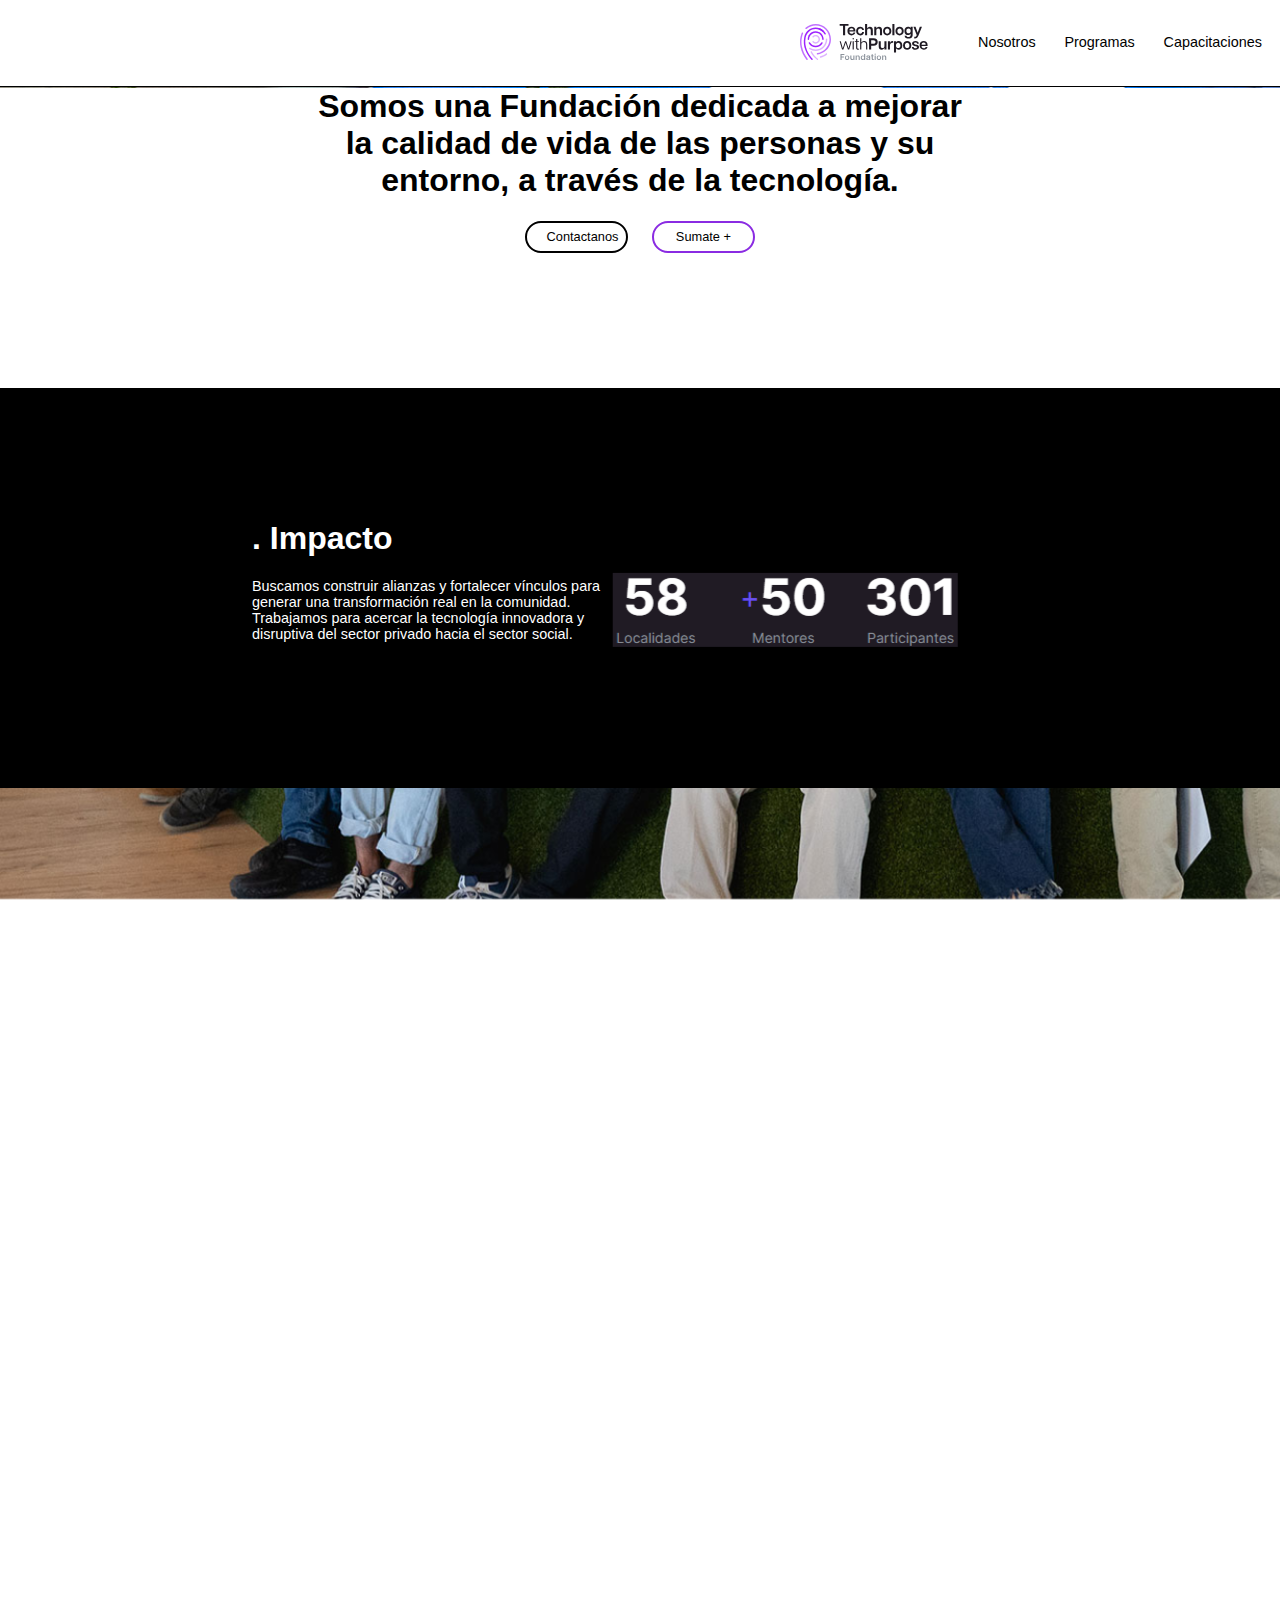
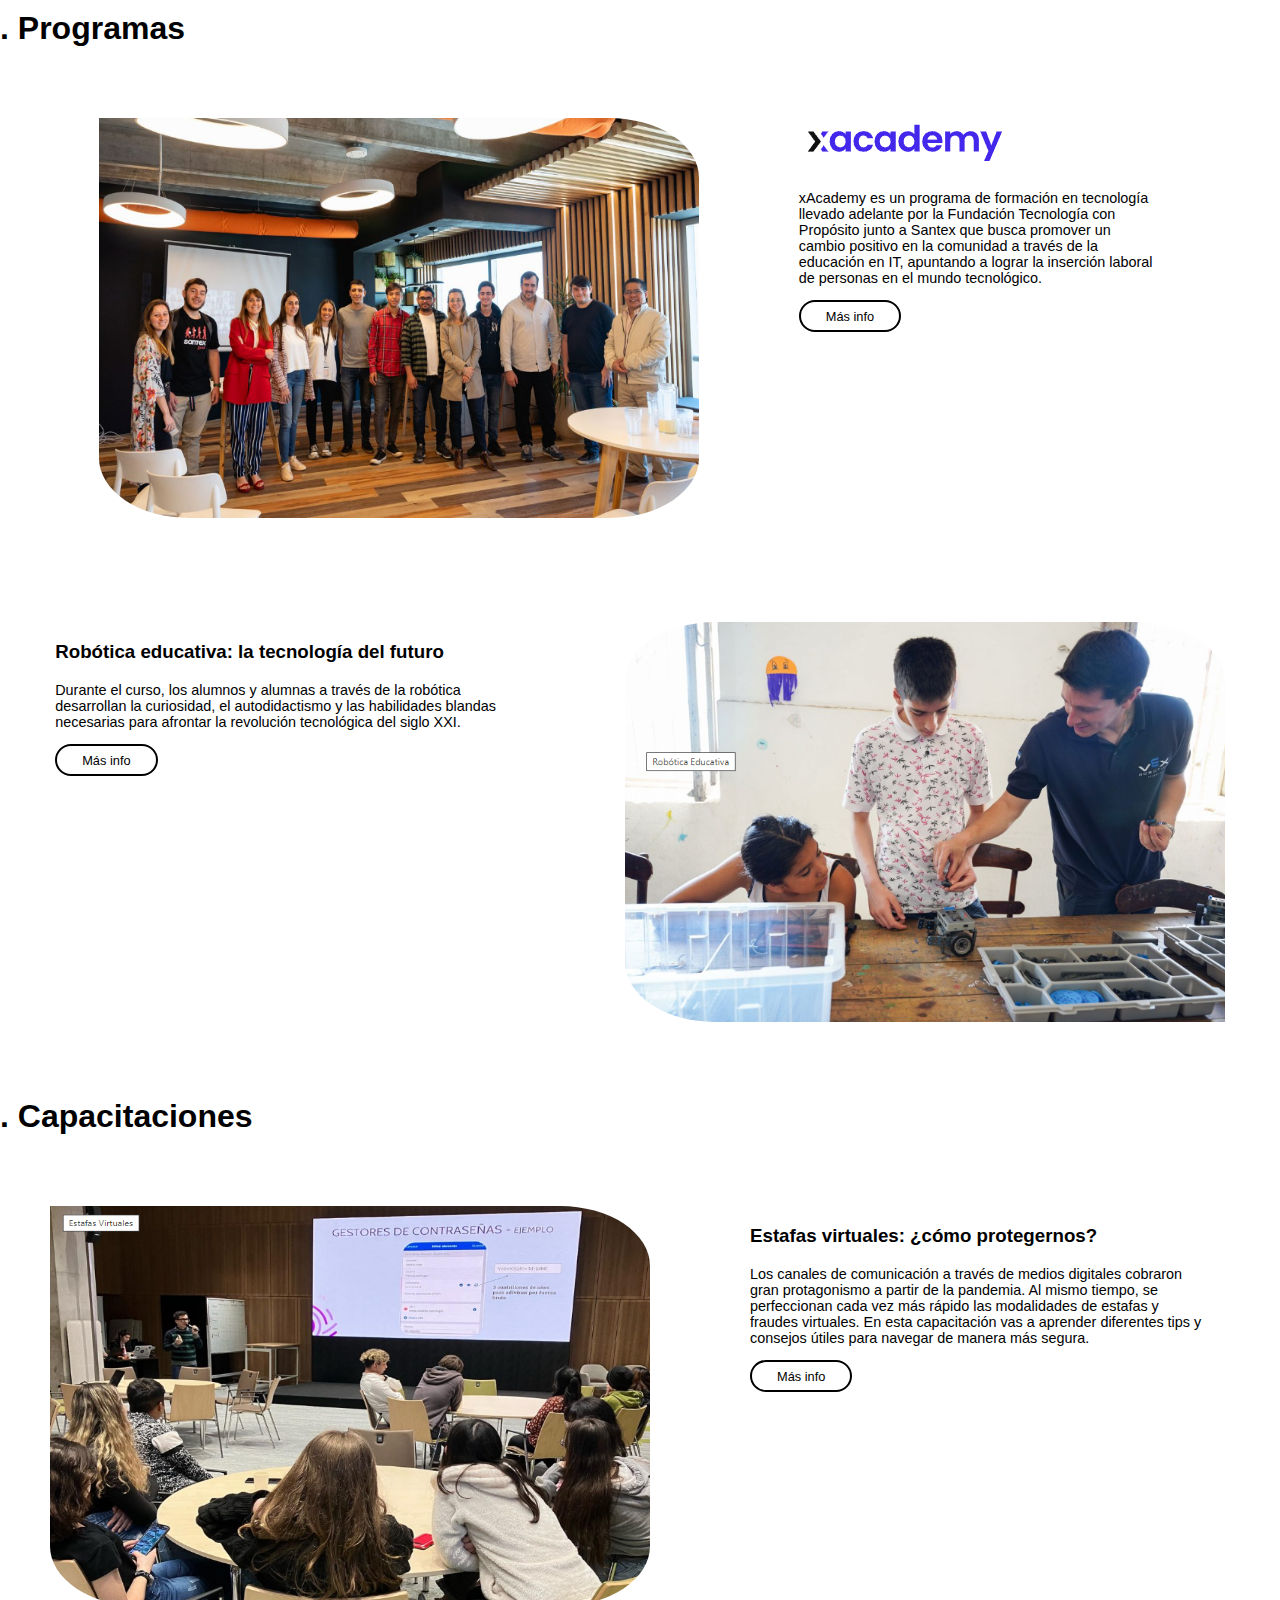
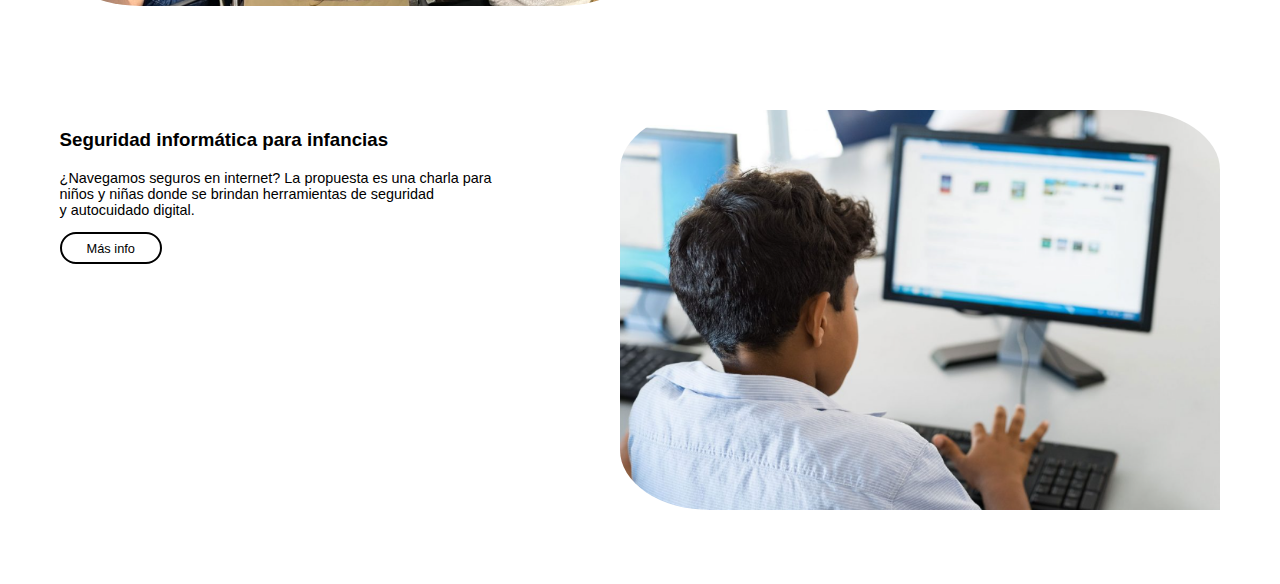
<file: maquetacion/index.html>
<!DOCTYPE html>
<html lang="en">
<head>
    <meta charset="UTF-8">
    <meta http-equiv="X-UA-Compatible" content="IE=edge">|
    <meta name="viewport" content="width=device-width, initial-scale=1.0">
    <title>Fundación Tecnología con Propósito</title>
    <link rel="stylesheet" href="styles.css">
</head>
<body style="margin-top: -20px;">
    <div id="navbar" style="display: flex; border-bottom: 1px solid black; padding: 14px 800px;background-color: white;">
        <div id="navbar-left">
            <img src="img/technology-with-purpose (1).svg" alt="icono fundacion">
        </div>        
        <div id="navbar-center" style="display: flex; align-items: center; margin-left: 50px;">
            <p><a href="nosotros.html" style="text-decoration: none; color: black;">Nosotros</a></p>
            <p>Programas</p>
            <p>Capacitaciones</p>
            <p>Alianzas</p>
            <p>Contacto</p>
            <button class="button_sum1">Sumate +</button>
        </div>
        <div id="navbar-right" style="display: flex;">
            <img src="img/iconos2.png" alt="iconos redes sociales">
        </div>
    </div>
    <div style="background-color: white; margin-top: -20px; text-align: center;">
        <div style="height: 300px;">
            <h1>Somos una Fundación dedicada a mejorar <br>
                la calidad de vida de las personas y su<br>
                entorno, a través de la tecnología.
            </h1>
            <button class="button_contacto" style="margin-right: 20px;">Contactanos</button>
            <button class="button_sum2" style="border-color: blueviolet;">Sumate +</button>
        </div>
        <div style="background-color: black; height: 400px; position: relative;">
            <div style="width: 400px;height: 50px; padding: 100px; position: absolute; top: 40%;left: 40%;transform: translate(-60%, -60%);">
                <h1 style="color: white; text-align: justify;">. Impacto</h1>
                <p style="color: white; text-align: justify;" >
                    Buscamos construir alianzas y fortalecer vínculos para <br>
                    generar una transformación real en la comunidad. <br>
                    Trabajamos para acercar la tecnología innovadora y <br>
                    disruptiva del sector privado hacia el sector social.
                </p>
            </div>
            <div style="position: absolute;top: 55%;left: 60%;transform: translate(-45%, -45%);">
                <img src="img/img_impacto.png" alt="">
            </div>
        </div>               
    </div>
    <div style="opacity: 0; height: 800px"></div>    
    <div style="background-color: white;">
        <h1>. Programas</h1>
        <div class="flex-container" style="background-color: white;">            
            <div class="flex-items">
                <img src="img/foto1.png" alt="foto grupo personas" style="width: 600px; height: 400px; border-radius: 0% 15% 15%">
            </div>
            <div class="flex-items">
                <img src="img/titulo_foto1.png" alt="">
                <p>xAcademy es un programa de formación en tecnología<br>
                    llevado adelante por la Fundación Tecnología con<br> 
                    Propósito junto a Santex que busca promover un<br> 
                    cambio positivo en la comunidad a través de la<br> 
                    educación en IT, apuntando a lograr la inserción laboral<br> 
                    de personas en el mundo tecnológico.</p>
                <button>Más info</button>
            </div>
        </div>
        <div class="flex-container" style="background-color: white;">            
            <div class="flex-items">
                <h3>Robótica educativa: la tecnología del futuro</h3>
                <p>Durante el curso, los alumnos y alumnas a través de la robótica <br>
                desarrollan la curiosidad, el autodidactismo y las habilidades blandas <br>
                necesarias para afrontar la revolución tecnológica del siglo XXI.</p>    
                <button>Más info</button>            
            </div>
            <div class="flex-items">
                <img src="img/foto2.png" alt="foto grupo personas" style="width: 600px; height: 400px; border-radius: 15% 15% 0%">
            </div>
        </div>
        <h1>. Capacitaciones</h1>
        <div class="flex-container" style="background-color: white;">            
            <div class="flex-items">
                <img src="img/foto3.png" alt="foto grupo personas" style="width: 600px; height: 400px; border-radius: 0% 15% 15%">
            </div>
            <div class="flex-items">
                <h3>Estafas virtuales: ¿cómo protegernos?</h3>
                <p>Los canales de comunicación a través de medios digitales cobraron <br>
                    gran protagonismo a partir de la pandemia. Al mismo tiempo, se <br>
                    perfeccionan cada vez más rápido las modalidades de estafas y <br>
                    fraudes virtuales. En esta capacitación vas a aprender diferentes tips y <br>
                    consejos útiles para navegar de manera más segura.
                </p>
                <button>Más info</button>
            </div>
        </div>
        <div class="flex-container" style="background-color: white;">            
            <div class="flex-items">
                <h3>Seguridad informática para infancias</h3>
                <p>¿Navegamos seguros en internet? La propuesta es una charla para <br>
                    niños y niñas donde se brindan herramientas de seguridad <br>
                    y autocuidado digital.
                </p>    
                <button>Más info</button>            
            </div>
            <div class="flex-items">
                <img src="img/foto4.png" alt="foto grupo personas" style="width: 600px; height: 400px; border-radius: 15% 15% 0%">
            </div>
        </div>
    </div>
   
</body>
</html>
</file>
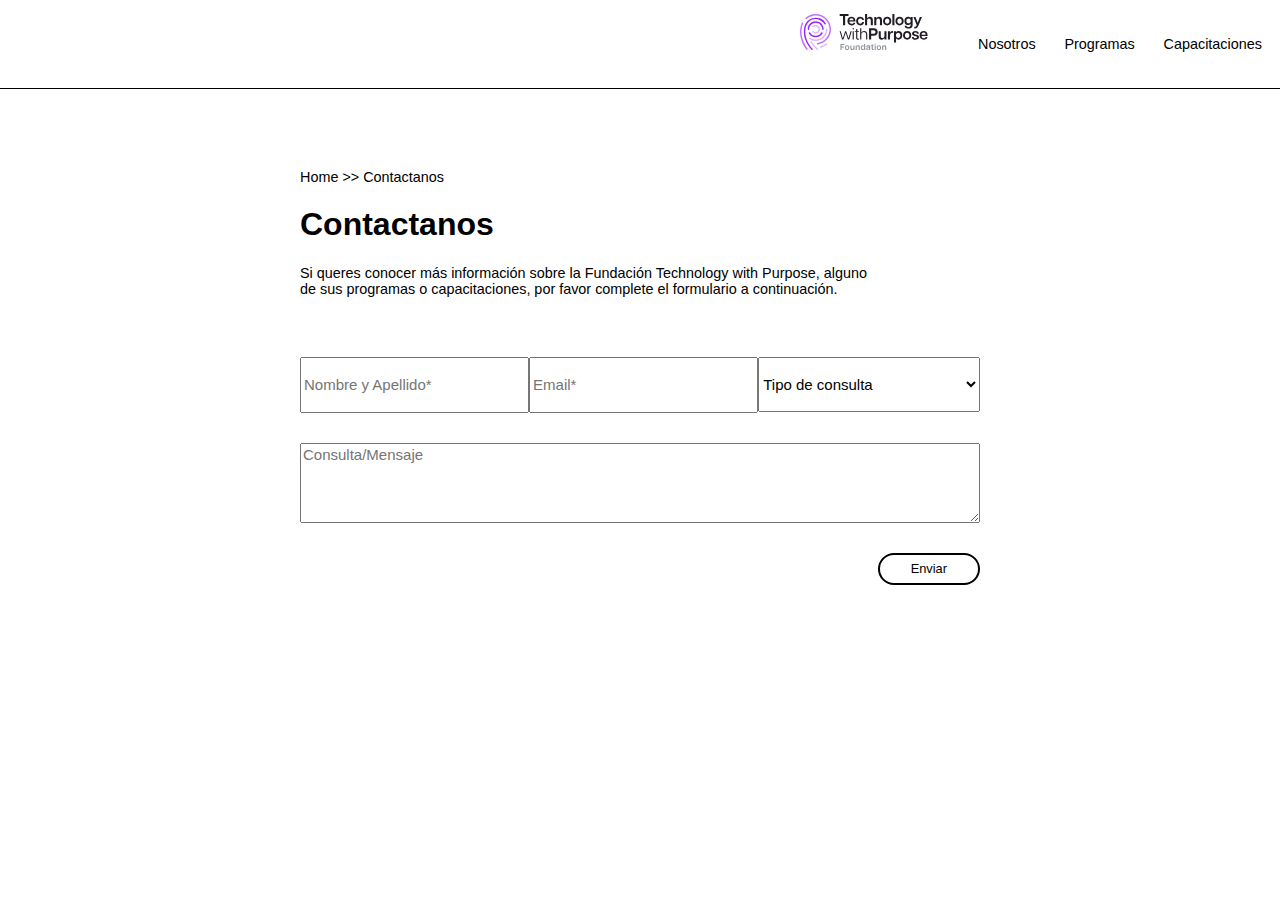
<file: maquetacion/nosotros.html>
<!DOCTYPE html>
<html lang="en">
<head>
    <meta charset="UTF-8">
    <meta http-equiv="X-UA-Compatible" content="IE=edge">
    <meta name="viewport" content="width=device-width, initial-scale=1.0">
    <link rel="stylesheet" href="styles.css">
    <title>Nosotros - Technology whit Purpose</title>
</head>
<body style="background: none;">
    <div id="navbar" style="display: flex; border-bottom: 1px solid black; padding: 14px 800px; justify-content: space-between;background-color: white;">
        <div id="navbar-left"> 
            <a href="index.html"><img src="img/technology-with-purpose (1).svg" alt="icono fundacion"></a>
        </div>        
        <div id="navbar-center" style="display: flex; align-items: center;margin-left: 50px;">
            <p class="nosotros">Nosotros</p>
            <p>Programas</p>
            <p>Capacitaciones</p>
            <p>Alianzas</p>
            <p>Contacto</p>
            <button class="button_sum1">Sumate +</button>
        </div>
        <div id="navbar-right" style="display: flex;">
            <img src="img/iconos2.png" alt="iconos redes sociales">
        </div>
    </div>
    <div id="contact-form">
        <form style="margin: 30px 300px;" action="">
            <div style="margin-top: 80px;">
                <a href="index.html" style="text-decoration: none; color: black;"><p>Home </a>>> Contactanos</p>
                <h1 style="font-size: 32px;">Contactanos</h1>
                <p>Si queres conocer más información sobre la Fundación Technology with Purpose, alguno <br>
                    de sus programas o capacitaciones, por favor complete el formulario a continuación.
                </p>
            </div>
            <div class="form">
                <input type="text" class="form_text" placeholder="Nombre y Apellido*">
                <input type="email" class="form_text" placeholder="Email*">
                <select name="" class="form_option">
                    <option value="">Tipo de consulta</option>
                    <option value="">Programas</option>
                    <option value="">Capacitaciones</option>
                    <option value="">Quiero donar</option>
                    <option value="">Otras consultas</option>
                </select>
            </div>
            <div class="form_2">
                <textarea class="textarea" cols="40" rows="80" placeholder="Consulta/Mensaje"></textarea>
            </div>
            <div style="display: flex; justify-content: flex-end; margin-top: 30px;">
                <button class="button-contacto">Enviar</button>
            </div>
        </form>
    </div>
</body>
</html>
</file>
<file: maquetacion/styles.css>
body{
    background: url(img/fondo.png);    
    background-repeat: no-repeat;
    background-size: cover;
    background-attachment: fixed;
    margin: 0;
}

html {
    font-family: 'Inter', sans-serif;
}

#navbar-left{
    display: flex;   
}

#navbar-right{
    width: 90px;
    height: 60px;
}

p {
    margin-right: 2em;
    font-weight: bold;
    font-size: 0.9em;
    font-weight: 500;
}

button {
    background-color: white;
    border-radius: 30px;
    padding: 0px 1.5em;
    height: 2.5em;
    border: 2px solid black;
    font-size: 0.8em;
    width: 8em;
}

div#navbar-left img {
    width: 8em;
}

.flex-container{
    display: flex;
    justify-content: center;
}

.flex-items{
    align-items: center;       
    margin: 50px;
}

.flex-container-equipo1{
    display: flex;    
    justify-content:center;
}

.flex-container-equipo2{
    display: flex;
    justify-content:flex-start;
}

.form_text{
    width: 350px;
    height: 50px;   
    font-size: 15px;
}

.form_option{
    width: 350px;
    height: 55px;
    font-size: 15px;
}

.form{
    margin-top: 60px; 
    display: flex; 
    justify-content: space-between;
}

.form_2{
    margin-top: 30px; 
    display: flex; 
    justify-content: space-between;
    height: 80px;
    
}

.textarea{
    width: 100% ! important;
    font-family: 'Inter', sans-serif;
    font-size: 15px;
}   

.textarea:hover{
    border-color:blueviolet;
}

.form_text:hover{
    border-color: blueviolet;
}

.form_option:hover{
    border-color: blueviolet;
}

.button-contacto:hover  {
    background-color: black;
    color: white;
}

.button_sum1:hover  {
    background-color: black;
    color: white;
}

.button_sum2:hover{    
    background-color: blueviolet;
    color: white;
}

.button_contacto:hover{
    background-color: black;
    color: white;
}

.nosotros:hover{
    color: blueviolet;
}

@media (width >= 2500px) {
    html {
        font-size: 28px;       
    }
}

@media (width >= 3500px) {
    html {
        font-size: 32px;
    }
}
</file>
